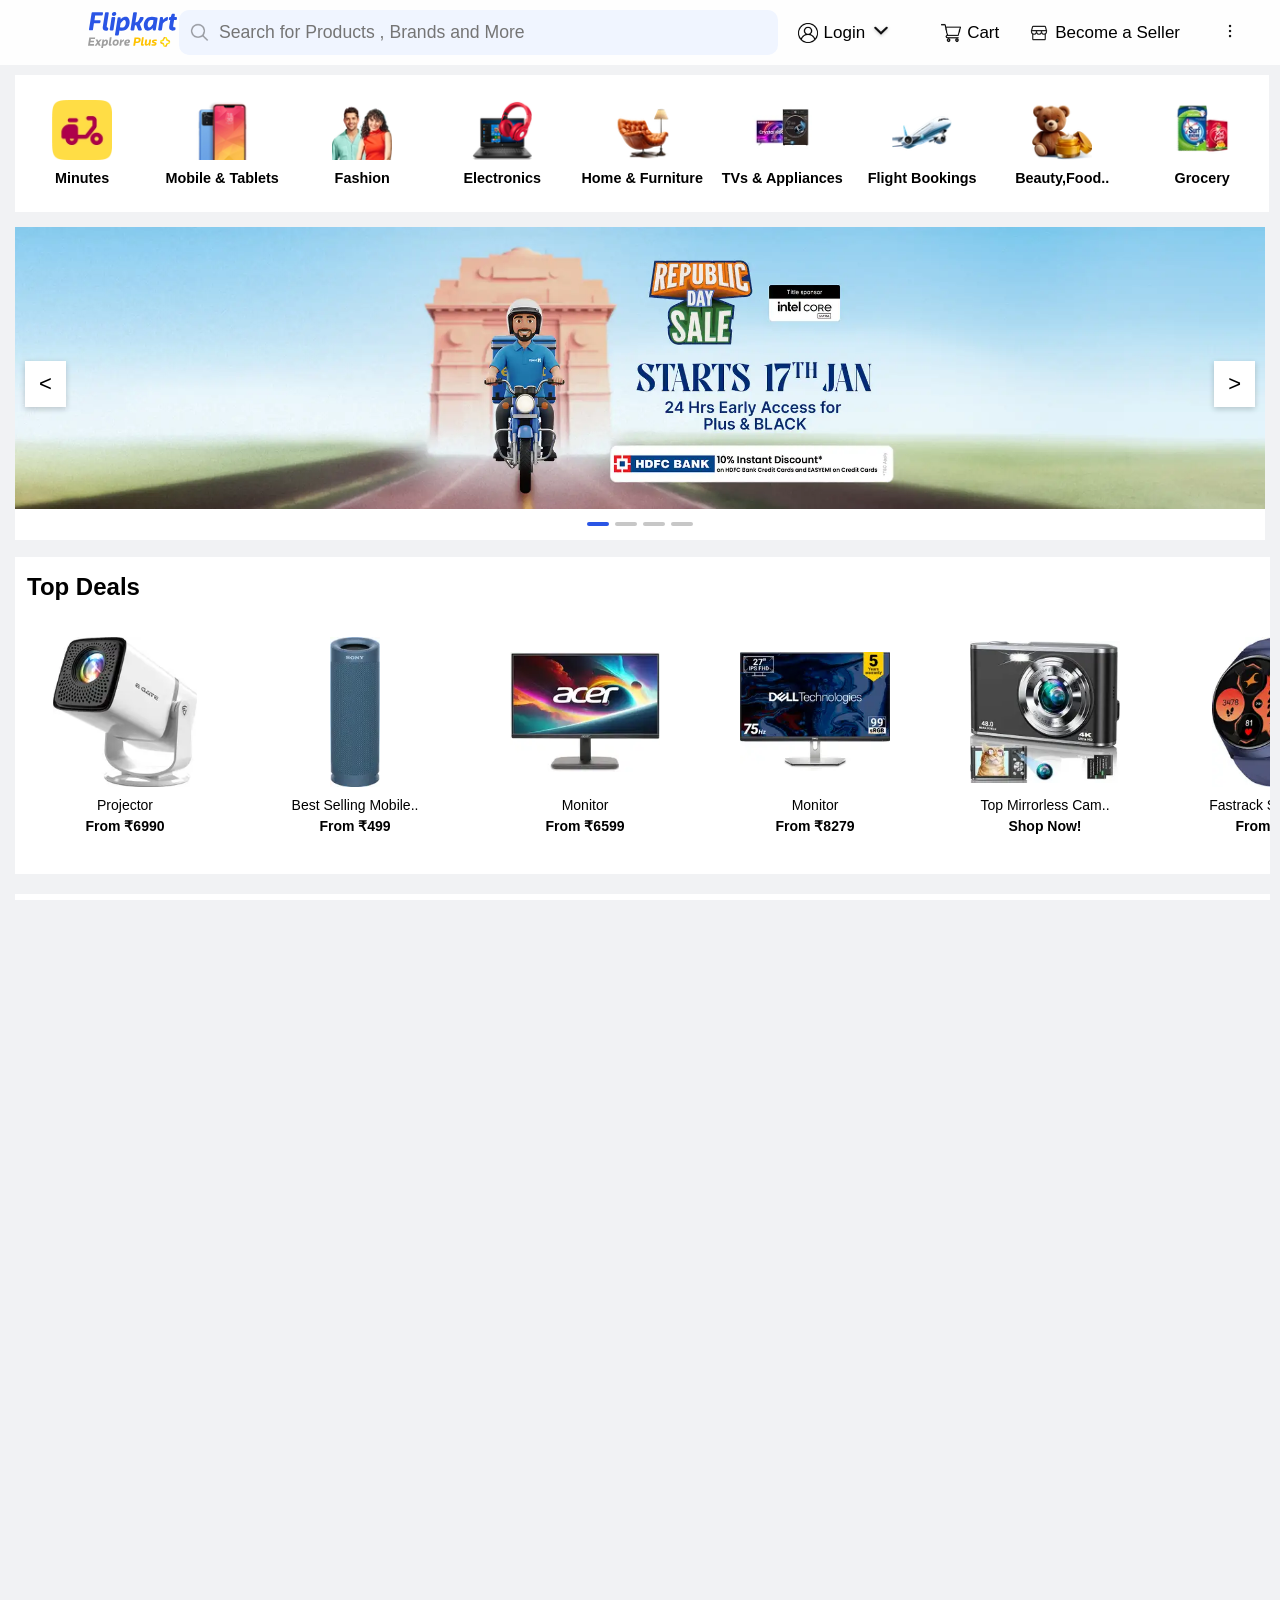
<file: index.html>
<!DOCTYPE html>
<html lang="en">

<head>
    <meta charset="UTF-8">
    <meta name="viewport" content="width=device-width, initial-scale=1.0">
    <title>FLIPKART</title>
    <link rel="stylesheet" href="style.css">
</head>

<body>
    <div class="header">
        <div class="logo">
            <img style=" height: 40px;" src="fliplogo.svg">
        </div>
        <div class="search-bar">
            <button class="Search-btn"><img src="search__1_-removebg-preview.png" height="21px"></button>
            <input type="text" placeholder="Search for Products , Brands and More">
        </div>
        <div class="nav-items">
            <div class="dropdown">
                <button class="dropbtn1">
                    <img src="human_icon-removebg-preview.png" alt="user" class="icon"> Login <img src="arrowa.svg"
                        class="icon"></button>
                <div class="dropdown-content">
                    <a href="#">
                        <img src="human_icon-removebg-preview.png" alt="" class="icon">My Profile</a>
                    <a href="#">
                        <img src="flipzone.svg" alt="" class="icon">Flipkart Plus Zone</a>
                    <a href="#">
                        <img src="orders-lo.svg" alt="" class="icon">Orders</a>
                    <a href="#">
                        <img src="whish lo.svg" alt="" class="icon">Wishlist</a>
                    <a href="#">
                        <img src="rewards-lo.svg" alt="" class="icon">Rewards</a>
                    <a href="#">
                        <img src="giftCard-lo.svg" alt="" class="icon">Gift Cards</a>
                </div>
            </div>
            <a href="#">
                <img src="shopping-cart-removebg-preview.png" alt="user" class="icon"><span>Cart</span></a>
            <a href="#">
                <img src="shopa.svg" alt="user" class="icon"> <span>Become a Seller</span></a>
            <div class="dropdown">
                <div class="dropdown right">
                    <button class="dropbtn">
                        <img src="three-dots-removebg-preview.png" alt="" class="icon">
                    </button>
                    <div class="dropdown-content">
                        <a href="#">
                            <img src="no dot.svg" alt="" class="icon">Notification Preferences</a>
                        <a href="#">
                            <img src="helh no.svg" alt="" class="icon">24×7 Coustomer Care</a>
                        <a href="#">
                            <img src="advertise-no.svg" alt="" class="icon">Advertise</a>
                        <a href="#">
                            <img src="downloadApp-do.svg" alt="" class="icon">Download App</a>
                    </div>
                </div>
            </div>
        </div>
    </div>
    <div class="navigation">
        <div class="box1">
            <a href="" class="navlink">
                <img src="scooter.webp" alt="">
                <span>Minutes</span>
            </a>
        </div>
        <div class="box1">
            <a href="" class="navlink">
                <img src="mobilenav.png" alt="">
                <span>Mobile & Tablets</span>
            </a>
        </div>
        <div class="box1">
            <a href="" class="navlink">
                <img src="boygirlnav.webp" alt="">
                <span>Fashion</span>
            </a>
        </div>
        <div class="box1">
            <a href="" class="navlink">
                <img src="4nav.png" alt="">
                <span>Electronics</span>
            </a>
        </div>
        <div class="box1">
            <a href="" class="navlink">
                <img src="5nav.webp" alt="">
                <span>Home & Furniture</span>
            </a>
        </div>
        <div class="box1">
            <a href="" class="navlink">
                <img src="6nav.webp" alt="">
                <span>TVs & Appliances</span>
            </a>
        </div>
        <div class="box1">
            <a href="" class="navlink">
                <img src="7nav.webp" alt="">
                <span>Flight Bookings</span>
            </a>
        </div>
        <div class="box1">
            <a href="" class="navlink">
                <img src="8nav.webp" alt="">
                <span>Beauty,Food..</span>
            </a>
        </div>
        <div class="box1">
            <a href="" class="navlink">
                <img src="9nav.webp" alt="">
                <span>Grocery</span>
            </a>
        </div>
    </div>
    <div class="main">
        <div class="content1">
            <img id="banner" src="img banner4.webp" alt="">
            <button class="banner-btn left" onclick="prevSlide()"><</button>
            <button class="banner-btn right" onclick="nextSlide()">></button>
            <div class="dots">
                <span class="dot active" onclick="goToSlide(0)"></span>
                <span class="dot" onclick="goToSlide(1)"></span>
                <span class="dot" onclick="goToSlide(2)"></span>
                <span class="dot" onclick="goToSlide(3)"></span>
            </div>
        </div>
        <div class="content2">
            <div class="head">
                <h2>Top Deals</h2>
            </div>
            <div class="boxes">
                <div class="box2">
                    <a class="products" data-id="1">
                        <img src="camcon2.webp" alt="">
                        <span>Projector</span>
                        <span class="price">From ₹6990</span>
                    </a>
                </div>
                <div class="box2">
                    <a class="products" data-id="2">
                        <img src="spicon2.webp" alt="">
                        <span>Best Selling Mobile..</span>
                        <span class="price">From ₹499</span>
                    </a>
                </div>
                <div class="box2">
                    <a class="products" data-id="3">
                        <img src="tvcon2.webp" alt="">
                        <span>Monitor</span>
                        <span class="price">From ₹6599</span>
                    </a>
                </div>
                <div class="box2">
                    <a class="products" data-id="4">
                        <img src="tv2con2.webp" alt="">
                        <span>Monitor</span>
                        <span class="price">From ₹8279</span>
                    </a>
                </div>
                <div class="box2">
                    <a class="products" data-id="5">
                        <img src="cam2con2'.webp" alt="">
                        <span>Top Mirrorless Cam..</span>
                        <span class="price">Shop Now!</span>
                    </a>
                </div>
                <div class="box2">
                    <a class="products" data-id="6">
                        <img src="wacon2.webp" alt="">
                        <span>Fastrack Smartwatch</span>
                        <span class="price">From ₹6990</span>
                    </a>
                </div>
                <div class="box2">
                    <a class="products" data-id="7">
                        <img src="earbirds.webp" alt="">
                        <span>Best Truewireless H..</span>
                        <span class="price">Grab Now</span>
                    </a>
                </div>
            </div>
        </div>
        <div class="content2">
            <div class="head">
                <h2>Top Products for you</h2>
            </div>
            <div class="boxes">
                <div class="box2">
                    <a class="products" data-id="125">
                        <img src="cycon3.webp" alt="">
                        <span>Geared Cycles</span>
                        <span class="price">Up To 70% Off</span>
                    </a>
                </div>
                <div class="box2">
                    <a class="products" data-id="8">
                        <img src="stacon3.webp" alt="">
                        <span>Top Selling Stati..</span>
                        <span class="price">From ₹49</span>
                    </a>
                </div>
                <div class="box2">
                    <a class="products" data-id="9">
                        <img src="cacon3.webp" alt="">
                        <span>Remote Control T.</span>
                        <span class="price">Up To 80% Off</span>
                    </a>
                </div>
                <div class="box2">
                    <a class="products" data-id="10">
                        <img src="drycon3.webp" alt="">
                        <span>Projector</span>
                        <span class="price">Up To 70% Off</span>
                    </a>
                </div>
                <div class="box2">
                    <a class="products" data-id="11">
                        <img src="tocon3.webp" alt="">
                        <span>Projector</span>
                        <span class="price">Up To 70% Off</span>
                    </a>
                </div>
                <div class="box2">
                    <a class="products" data-id="12">
                        <img src="focon3.webp" alt="">
                        <span>Projector</span>
                        <span class="price">Up To 70% Off</span>
                    </a>
                </div>
                <div class="box2">
                    <a class="products" data-id="13">
                        <img src="botocon3.webp" alt="">
                        <span>Projector</span>
                        <span class="price">Up To 70% Off</span>
                    </a>
                </div>
            </div>
        </div>
        <div class="content2">
            <div class="head">
                <h2>Mobiles</h2>
            </div>
            <div class="boxes">
                <div class="box2">
                    <a class="products" data-id="14">
                        <img src="mo3con4.webp" alt="">
                        <span>Google Pixel 10</span>
                        <span class="price">Just ₹79,999</span>
                    </a>
                </div>
                <div class="box2">
                    <a class="products" data-id="15">
                        <img src="mo2con4.webp" alt="">
                        <span>Samsung GalaxyS25</span>
                        <span class="price">Just ₹68,999</span>
                    </a>
                </div>
                <div class="box2">
                    <a class="products" data-id="16">
                        <img src="mocon4.webp" alt="">
                        <span>Nothing Phone(3a)</span>
                        <span class="price">Just ₹22,999</span>
                    </a>
                </div>
                <div class="box2">
                    <a class="products" data-id="126">
                        <img src="mo4co4.webp" alt="">
                        <span>Oppo k13x 5G</span>
                        <span class="price">Just ₹10,749</span>
                    </a>
                </div>
                <div class="box2">
                    <a class="products" data-id="122">
                        <img src="mo5co4.webp" alt="">
                        <span>Realme P3x </span>
                        <span class="price">Just ₹12,999</span>
                    </a>
                </div>
                <div class="box2">
                    <a class="products" data-id="123">
                        <img src="mo6co4.webp" alt="">
                        <span>Vivo T4 LIte 5G</span>
                        <span class="price">From ₹9,999</span>
                    </a>
                </div>
                <div class="box2">
                    <a class="products" data-id="121">
                        <img src="mo7co4.webp" alt="">
                        <span>Nothing P..(3a) Pro</span>
                        <span class="price">Just ₹31,999</span>
                    </a>
                </div>
            </div>
        </div>
        <div class="para">
            <div class="para1">
                <h2>Top Stories: Brand Direcory</h2>
                <p>
                <h3>MOST</h3>
                </p>
            </div>
            <div class="para2">
                <h1 style="padding: 10px;">Flipkart: India's Ultimate One-Stop Online Shopping Destination</h1>
                <p>to Flipkart, India's trusted and beloved e-commerce platform, revolutionising online
                shopping
                since 2007. With over 200 million users, 150 million+ products across 80+ categories, and a
                relentless
                focus on customer satisfaction, Flipkart isn't just an online store; it's your digital shopping
                companion. Be it the Flipkart app or the comprehensive Flipkart website, discover an unmatched
                universe
                of products, incredible Flipkart offers, blockbuster Flipkart sale events, and seamless service.
                From
                the latest gadgets to daily groceries, fashion must-haves to furniture solutions, Flipkart is your
                definitive destination for e-commerce in India, offering convenience, value, and reliability at
                every
                click. Experience the joy of buying online with India's homegrown leader!</p>

                <h2 style="margin-top: 10px;">What Can You Buy from Flipkart?</h2>
                <p style="margin-bottom: 10px;">Flipkart's strength lies in its incredible diversity. With offerings
                    for
                    every need, aspiration, and
                    budget, you can dive into the meticulously curated categories for your needs:</p>

                <p style="margin-bottom: 10px;"><strong>Mobile and Electronics:</strong> Flipkart has a wide range
                    of
                    mobiles with advanced features and
                    the latest technology. As a leading e-commerce platform, we offer all the latest models from top
                    brands.
                    Explore the newest flagships from Samsung, Apple, OnePlus, Xiaomi, Vivo, Oppo, and more. Find
                    budget-friendly, 5G powerhouses, gaming phones, and refurbished options. Additionally, Flipkart
                    Complete
                    Mobile Protection offers comprehensive coverage for post-purchase issues, including door-to-door
                    services. Complement your device with extensive accessories: durable, screen protectors, fast
                    chargers, power banks, wireless
                </p>
            </div>
        </div>
        <div class="footer">
            <div class="foot1">
                <div class="foot1-left">
                    <div class="foot1-column">
                        <div class="foname">ABOUT</div>
                        <a href="">Contact Us</a>
                        <a href="">About Us</a>
                        <a href="">Careers</a>
                        <a href="">Flipkart Stories</a>
                        <a href="">Press</a>
                        <a href="">Corporate Information</a>
                    </div>
                    <div class="foot1-column">
                        <div class="foname">GROUP COMPANIES</div>
                        <a href="">Myntra</a>
                        <a href="">Cleantrip</a>
                        <a href="">Shopsy</a>
                    </div>
                    <div class="foot1-column">
                        <div class="foname">HELP</div>
                        <a href="">Payments</a>
                        <a href="">Shippingf</a>
                        <a href="">Cancellation & Returns</a>
                        <a href="">FAQ</a>
                    </div>
                    <div class="foot1-column">
                        <div class="foname">CONSUMER POLICY</div>
                        <a href="">Cancellation & Returns</a>
                        <a href="">Terms Of Use</a>
                        <a href="">security</a>
                        <a href="">Privacy</a>
                        <a href="">Sitemap</a>
                        <a href="">ERP Compliance</a>
                    </div>
                </div>
                <div class="foot1-right">
                    <div class="foot1-column">
                        <div class="foname">Mail Us:</div>
                        <p>Flipkart Internet Private Limited,<br>
                            Buildings Alyssa, Begonia <br>
                            Clove Embassy Tech Village,<br>
                            Outer Ring Road, Devarabeesanahalli Village, <br>
                            Bengaluru, 560103, <br>
                            Karnataka, India
                        </p>
                    </div>
                    <div class="foot1-column">
                        <div class="foname">Registered Office Address:</div>
                        <p>Flipkart Internet Private Limited,<br>
                            Buildings Alyssa, Begonia <br>
                            Clove Embassy Tech Village,<br>
                            Outer Ring Road, Devarabeesanahalli Village, <br>
                            Bengaluru, 560103, <br>
                            Karnataka, India <br>
                            CIN : U51109KA2012PTC066107 <br>
                            Telephone : <a href="">044-45614700</a>
                        </p>
                    </div>
                </div>
            </div>
            <div class="foot2">
                <a href="">
                    <img src="bebo.svg" alt="Become a Seller" class="icon2">Become a Seller</a>
                <a href="">
                    <img src="abo.svg" alt="Advertise" class="icon2">Advertise</a>
                <a href="">
                    <img src="gibo.svg" alt="Gifts Cards" class="icon2">Gifts Cards</a>
                <a href="">
                    <img src="hebo.svg" alt="Help Center" class="icon2">Help Center</a>
                <span style="font-size: 13px; color: white; cursor: pointer;">© 2007-2025 Flipkart.com</span>
                <img src="paymentbo.svg" alt="paymentbo">
            </div>
        </div>
    </div>
    <script src="app.js"></script>
</body>

</html>
</file>
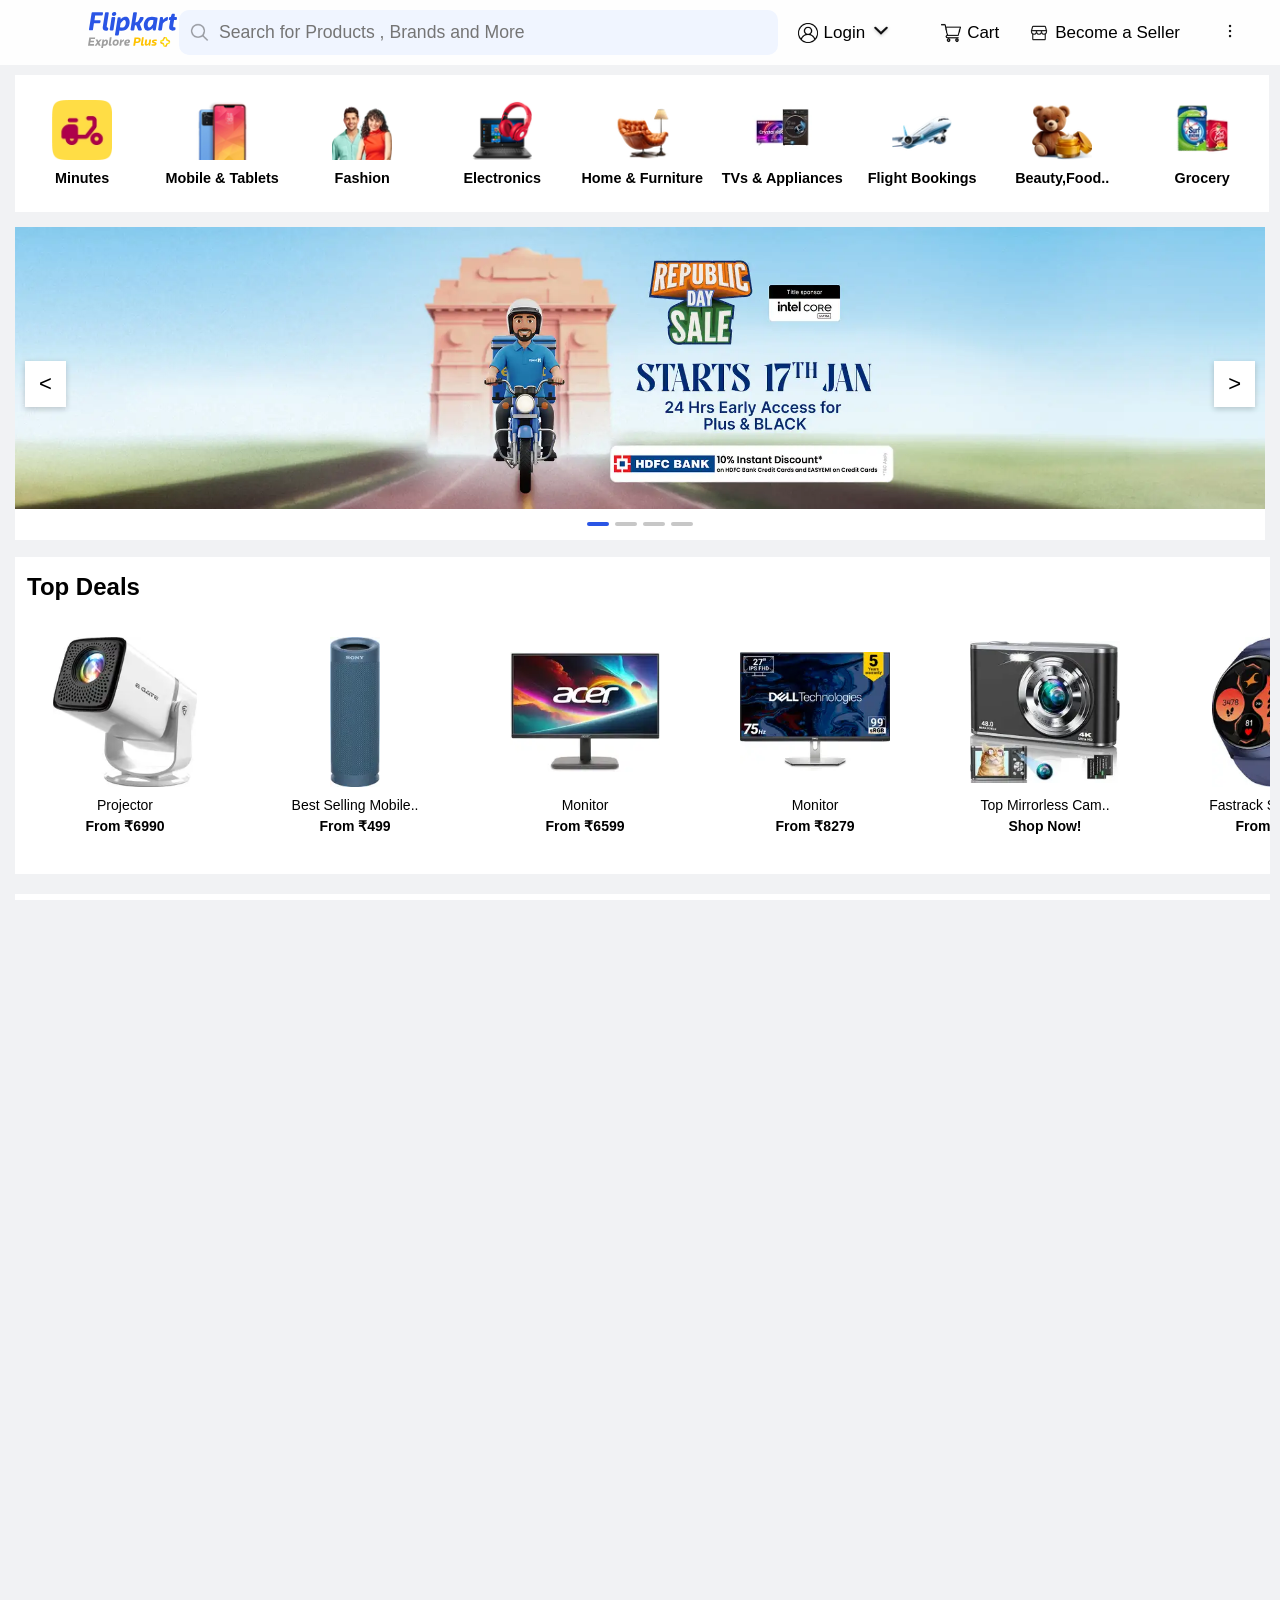
<file: html files/index.html>
<!DOCTYPE html>
<html lang="en">

<head>
    <meta charset="UTF-8">
    <meta name="viewport" content="width=device-width, initial-scale=1.0">
    <title>FLIPKART</title>
    <link rel="stylesheet" href="/css files/style.css">
</head>

<body>
    <div class="header">
        <div class="logo">
            <img style=" height: 40px;" src="/svg's & img's/fliplogo.svg">
        </div>
        <div class="search-bar">
            <button class="Search-btn"><img src="/svg's & img's/search__1_-removebg-preview.png" height="21px"></button>
            <input type="text" placeholder="Search for Products , Brands and More">
        </div>
        <div class="nav-items">
            <div class="dropdown">
                <button class="dropbtn1">
                    <img src="/svg's & img's/human_icon-removebg-preview.png" alt="user" class="icon"> Login <img src="/svg's & img's/arrowa.svg"
                        class="icon"></button>
                <div class="dropdown-content">
                    <a href="#">
                        <img src="/svg's & img's/human_icon-removebg-preview.png" alt="" class="icon">My Profile</a>
                    <a href="#">
                        <img src="/svg's & img's/flipzone.svg" alt="" class="icon">Flipkart Plus Zone</a>
                    <a href="#">
                        <img src="/svg's & img's/orders-lo.svg" alt="" class="icon">Orders</a>
                    <a href="#">
                        <img src="/svg's & img's/whish lo.svg" alt="" class="icon">Wishlist</a>
                    <a href="#">
                        <img src="/svg's & img's/rewards-lo.svg " alt="" class="icon">Rewards</a>
                    <a href="#">
                        <img src="/svg's & img's/giftCard-lo.svg" alt="" class="icon">Gift Cards</a>
                </div>
            </div>
            <a href="#">
                <img src="/svg's & img's/shopping-cart-removebg-preview.png" alt="user" class="icon"><span>Cart</span></a>
            <a href="#">
                <img src="/svg's & img's/shopa.svg" alt="user" class="icon"> <span>Become a Seller</span></a>
            <div class="dropdown">
                <div class="dropdown right">
                    <button class="dropbtn">
                        <img src="/svg's & img's/three-dots-removebg-preview.png" alt="" class="icon">
                    </button>
                    <div class="dropdown-content">
                        <a href="#">
                            <img src="/svg's & img's/no dot.svg" alt="" class="icon">Notification Preferences</a>
                        <a href="#">
                            <img src="/svg's & img's/helh no.svg" alt="" class="icon">24×7 Coustomer Care</a>
                        <a href="#">
                            <img src="/svg's & img's/advertise-no.svg" alt="" class="icon">Advertise</a>
                        <a href="#">
                            <img src="/svg's & img's/downloadApp-do.svg" alt="" class="icon">Download App</a>
                    </div>
                </div>
            </div>
        </div>
    </div>
    <div class="navigation">
        <div class="box1">
            <a href="" class="navlink">
                <img src="/svg's & img's/scooter.webp" alt="">
                <span>Minutes</span>
            </a>
        </div>
        <div class="box1">
            <a href="" class="navlink">
                <img src="/svg's & img's/mobilenav.png" alt="">
                <span>Mobile & Tablets</span>
            </a>
        </div>
        <div class="box1">
            <a href="" class="navlink">
                <img src="/svg's & img's/boygirlnav.webp" alt="">
                <span>Fashion</span>
            </a>
        </div>
        <div class="box1">
            <a href="" class="navlink">
                <img src="/svg's & img's/4nav.png" alt="">
                <span>Electronics</span>
            </a>
        </div>
        <div class="box1">
            <a href="" class="navlink">
                <img src="/svg's & img's/5nav.webp" alt="">
                <span>Home & Furniture</span>
            </a>
        </div>
        <div class="box1">
            <a href="" class="navlink">
                <img src="/svg's & img's/6nav.webp" alt="">
                <span>TVs & Appliances</span>
            </a>
        </div>
        <div class="box1">
            <a href="" class="navlink">
                <img src="/svg's & img's/7nav.webp" alt="">
                <span>Flight Bookings</span>
            </a>
        </div>
        <div class="box1">
            <a href="" class="navlink">
                <img src="/svg's & img's/8nav.webp" alt="">
                <span>Beauty,Food..</span>
            </a>
        </div>
        <div class="box1">
            <a href="" class="navlink">
                <img src="/svg's & img's/9nav.webp" alt="">
                <span>Grocery</span>
            </a>
        </div>
    </div>
    <div class="main">
        <div class="content1">
            <img id="banner" src="/svg's & img's/img banner4.webp" alt="">
            <button class="banner-btn left" onclick="prevSlide()"><</button>
            <button class="banner-btn right" onclick="nextSlide()">></button>
            <div class="dots">
                <span class="dot active" onclick="goToSlide(0)"></span>
                <span class="dot" onclick="goToSlide(1)"></span>
                <span class="dot" onclick="goToSlide(2)"></span>
                <span class="dot" onclick="goToSlide(3)"></span>
            </div>
        </div>
        <div class="content2">
            <div class="head">
                <h2>Top Deals</h2>
            </div>
            <div class="boxes">
                <div class="box2">
                    <a class="products" data-id="1">
                        <img src="/svg's & img's/camcon2.webp" alt="">
                        <span>Projector</span>
                        <span class="price">From ₹6990</span>
                    </a>
                </div>
                <div class="box2">
                    <a class="products" data-id="2">
                        <img src="/svg's & img's/spicon2.webp" alt="">
                        <span>Best Selling Mobile..</span>
                        <span class="price">From ₹499</span>
                    </a>
                </div>
                <div class="box2">
                    <a class="products" data-id="3">
                        <img src="/svg's & img's/tvcon2.webp" alt="">
                        <span>Monitor</span>
                        <span class="price">From ₹6599</span>
                    </a>
                </div>
                <div class="box2">
                    <a class="products" data-id="4">
                        <img src="/svg's & img's/tv2con2.webp" alt="">
                        <span>Monitor</span>
                        <span class="price">From ₹8279</span>
                    </a>
                </div>
                <div class="box2">
                    <a class="products" data-id="5">
                        <img src="/svg's & img's/cam2con2'.webp" alt="">
                        <span>Top Mirrorless Cam..</span>
                        <span class="price">Shop Now!</span>
                    </a>
                </div>
                <div class="box2">
                    <a class="products" data-id="6">
                        <img src="/svg's & img's/wacon2.webp" alt="">
                        <span>Fastrack Smartwatch</span>
                        <span class="price">From ₹6990</span>
                    </a>
                </div>
                <div class="box2">
                    <a class="products" data-id="7">
                        <img src="/svg's & img's/earbirds.webp" alt="">
                        <span>Best Truewireless H..</span>
                        <span class="price">Grab Now</span>
                    </a>
                </div>
            </div>
        </div>
        <div class="content2">
            <div class="head">
                <h2>Top Products for you</h2>
            </div>
            <div class="boxes">
                <div class="box2">
                    <a class="products" data-id="125">
                        <img src="/svg's & img's/cycon3.webp" alt="">
                        <span>Geared Cycles</span>
                        <span class="price">Up To 70% Off</span>
                    </a>
                </div>
                <div class="box2">
                    <a class="products" data-id="8">
                        <img src="/svg's & img's/stacon3.webp" alt="">
                        <span>Top Selling Stati..</span>
                        <span class="price">From ₹49</span>
                    </a>
                </div>
                <div class="box2">
                    <a class="products" data-id="9">
                        <img src="/svg's & img's/cacon3.webp" alt="">
                        <span>Remote Control T.</span>
                        <span class="price">Up To 80% Off</span>
                    </a>
                </div>
                <div class="box2">
                    <a class="products" data-id="10">
                        <img src="/svg's & img's/drycon3.webp" alt="">
                        <span>Projector</span>
                        <span class="price">Up To 70% Off</span>
                    </a>
                </div>
                <div class="box2">
                    <a class="products" data-id="11">
                        <img src="/svg's & img's/tocon3.webp" alt="">
                        <span>Projector</span>
                        <span class="price">Up To 70% Off</span>
                    </a>
                </div>
                <div class="box2">
                    <a class="products" data-id="12">
                        <img src="/svg's & img's/focon3.webp" alt="">
                        <span>Projector</span>
                        <span class="price">Up To 70% Off</span>
                    </a>
                </div>
                <div class="box2">
                    <a class="products" data-id="13">
                        <img src="/svg's & img's/botocon3.webp" alt="">
                        <span>Projector</span>
                        <span class="price">Up To 70% Off</span>
                    </a>
                </div>
            </div>
        </div>
        <div class="content2">
            <div class="head">
                <h2>Mobiles</h2>
            </div>
            <div class="boxes">
                <div class="box2">
                    <a class="products" data-id="14">
                        <img src="/svg's & img's/mo3con4.webp" alt="">
                        <span>Google Pixel 10</span>
                        <span class="price">Just ₹79,999</span>
                    </a>
                </div>
                <div class="box2">
                    <a class="products" data-id="15">
                        <img src="/svg's & img's/mo2con4.webp" alt="">
                        <span>Samsung GalaxyS25</span>
                        <span class="price">Just ₹68,999</span>
                    </a>
                </div>
                <div class="box2">
                    <a class="products" data-id="16">
                        <img src="/svg's & img's/mocon4.webp" alt="">
                        <span>Nothing Phone(3a)</span>
                        <span class="price">Just ₹22,999</span>
                    </a>
                </div>
                <div class="box2">
                    <a class="products" data-id="126">
                        <img src="/svg's & img's/mo4co4.webp" alt="">
                        <span>Oppo k13x 5G</span>
                        <span class="price">Just ₹10,749</span>
                    </a>
                </div>
                <div class="box2">
                    <a class="products" data-id="122">
                        <img src="/svg's & img's/mo5co4.webp" alt="">
                        <span>Realme P3x </span>
                        <span class="price">Just ₹12,999</span>
                    </a>
                </div>
                <div class="box2">
                    <a class="products" data-id="123">
                        <img src="/svg's & img's/mo6co4.webp" alt="">
                        <span>Vivo T4 LIte 5G</span>
                        <span class="price">From ₹9,999</span>
                    </a>
                </div>
                <div class="box2">
                    <a class="products" data-id="121">
                        <img src="/svg's & img's/mo7co4.webp" alt="">
                        <span>Nothing P..(3a) Pro</span>
                        <span class="price">Just ₹31,999</span>
                    </a>
                </div>
            </div>
        </div>
        <div class="para">
            <div class="para1">
                <h2>Top Stories: Brand Direcory</h2>
                <p>
                <h3>MOST</h3>
                </p>
            </div>
            <div class="para2">
                <h1 style="padding: 10px;">Flipkart: India's Ultimate One-Stop Online Shopping Destination</h1>
                <p>to Flipkart, India's trusted and beloved e-commerce platform, revolutionising online
                shopping
                since 2007. With over 200 million users, 150 million+ products across 80+ categories, and a
                relentless
                focus on customer satisfaction, Flipkart isn't just an online store; it's your digital shopping
                companion. Be it the Flipkart app or the comprehensive Flipkart website, discover an unmatched
                universe
                of products, incredible Flipkart offers, blockbuster Flipkart sale events, and seamless service.
                From
                the latest gadgets to daily groceries, fashion must-haves to furniture solutions, Flipkart is your
                definitive destination for e-commerce in India, offering convenience, value, and reliability at
                every
                click. Experience the joy of buying online with India's homegrown leader!</p>

                <h2 style="margin-top: 10px;">What Can You Buy from Flipkart?</h2>
                <p style="margin-bottom: 10px;">Flipkart's strength lies in its incredible diversity. With offerings
                    for
                    every need, aspiration, and
                    budget, you can dive into the meticulously curated categories for your needs:</p>

                <p style="margin-bottom: 10px;"><strong>Mobile and Electronics:</strong> Flipkart has a wide range
                    of
                    mobiles with advanced features and
                    the latest technology. As a leading e-commerce platform, we offer all the latest models from top
                    brands.
                    Explore the newest flagships from Samsung, Apple, OnePlus, Xiaomi, Vivo, Oppo, and more. Find
                    budget-friendly, 5G powerhouses, gaming phones, and refurbished options. Additionally, Flipkart
                    Complete
                    Mobile Protection offers comprehensive coverage for post-purchase issues, including door-to-door
                    services. Complement your device with extensive accessories: durable, screen protectors, fast
                    chargers, power banks, wireless
                </p>
            </div>
        </div>
        <div class="footer">
            <div class="foot1">
                <div class="foot1-left">
                    <div class="foot1-column">
                        <div class="foname">ABOUT</div>
                        <a href="">Contact Us</a>
                        <a href="">About Us</a>
                        <a href="">Careers</a>
                        <a href="">Flipkart Stories</a>
                        <a href="">Press</a>
                        <a href="">Corporate Information</a>
                    </div>
                    <div class="foot1-column">
                        <div class="foname">GROUP COMPANIES</div>
                        <a href="">Myntra</a>
                        <a href="">Cleantrip</a>
                        <a href="">Shopsy</a>
                    </div>
                    <div class="foot1-column">
                        <div class="foname">HELP</div>
                        <a href="">Payments</a>
                        <a href="">Shippingf</a>
                        <a href="">Cancellation & Returns</a>
                        <a href="">FAQ</a>
                    </div>
                    <div class="foot1-column">
                        <div class="foname">CONSUMER POLICY</div>
                        <a href="">Cancellation & Returns</a>
                        <a href="">Terms Of Use</a>
                        <a href="">security</a>
                        <a href="">Privacy</a>
                        <a href="">Sitemap</a>
                        <a href="">ERP Compliance</a>
                    </div>
                </div>
                <div class="foot1-right">
                    <div class="foot1-column">
                        <div class="foname">Mail Us:</div>
                        <p>Flipkart Internet Private Limited,<br>
                            Buildings Alyssa, Begonia <br>
                            Clove Embassy Tech Village,<br>
                            Outer Ring Road, Devarabeesanahalli Village, <br>
                            Bengaluru, 560103, <br>
                            Karnataka, India
                        </p>
                    </div>
                    <div class="foot1-column">
                        <div class="foname">Registered Office Address:</div>
                        <p>Flipkart Internet Private Limited,<br>
                            Buildings Alyssa, Begonia <br>
                            Clove Embassy Tech Village,<br>
                            Outer Ring Road, Devarabeesanahalli Village, <br>
                            Bengaluru, 560103, <br>
                            Karnataka, India <br>
                            CIN : U51109KA2012PTC066107 <br>
                            Telephone : <a href="">044-45614700</a>
                        </p>
                    </div>
                </div>
            </div>
            <div class="foot2">
                <a href="">
                    <img src="/svg's & img's/bebo.svg" alt="Become a Seller" class="icon2">Become a Seller</a>
                <a href="">
                    <img src="/svg's & img's/abo.svg" alt="Advertise" class="icon2">Advertise</a>
                <a href="">
                    <img src="/svg's & img's/gibo.svg" alt="Gifts Cards" class="icon2">Gifts Cards</a>
                <a href="">
                    <img src="/svg's & img's/hebo.svg" alt="Help Center" class="icon2">Help Center</a>
                <span style="font-size: 13px; color: white; cursor: pointer;">© 2007-2025 Flipkart.com</span>
                <img src="/svg's & img's/paymentbo.svg" alt="paymentbo">
            </div>
        </div>
    </div>
    <script src="/js file/app.js"></script>
</body>

</html>
</file>
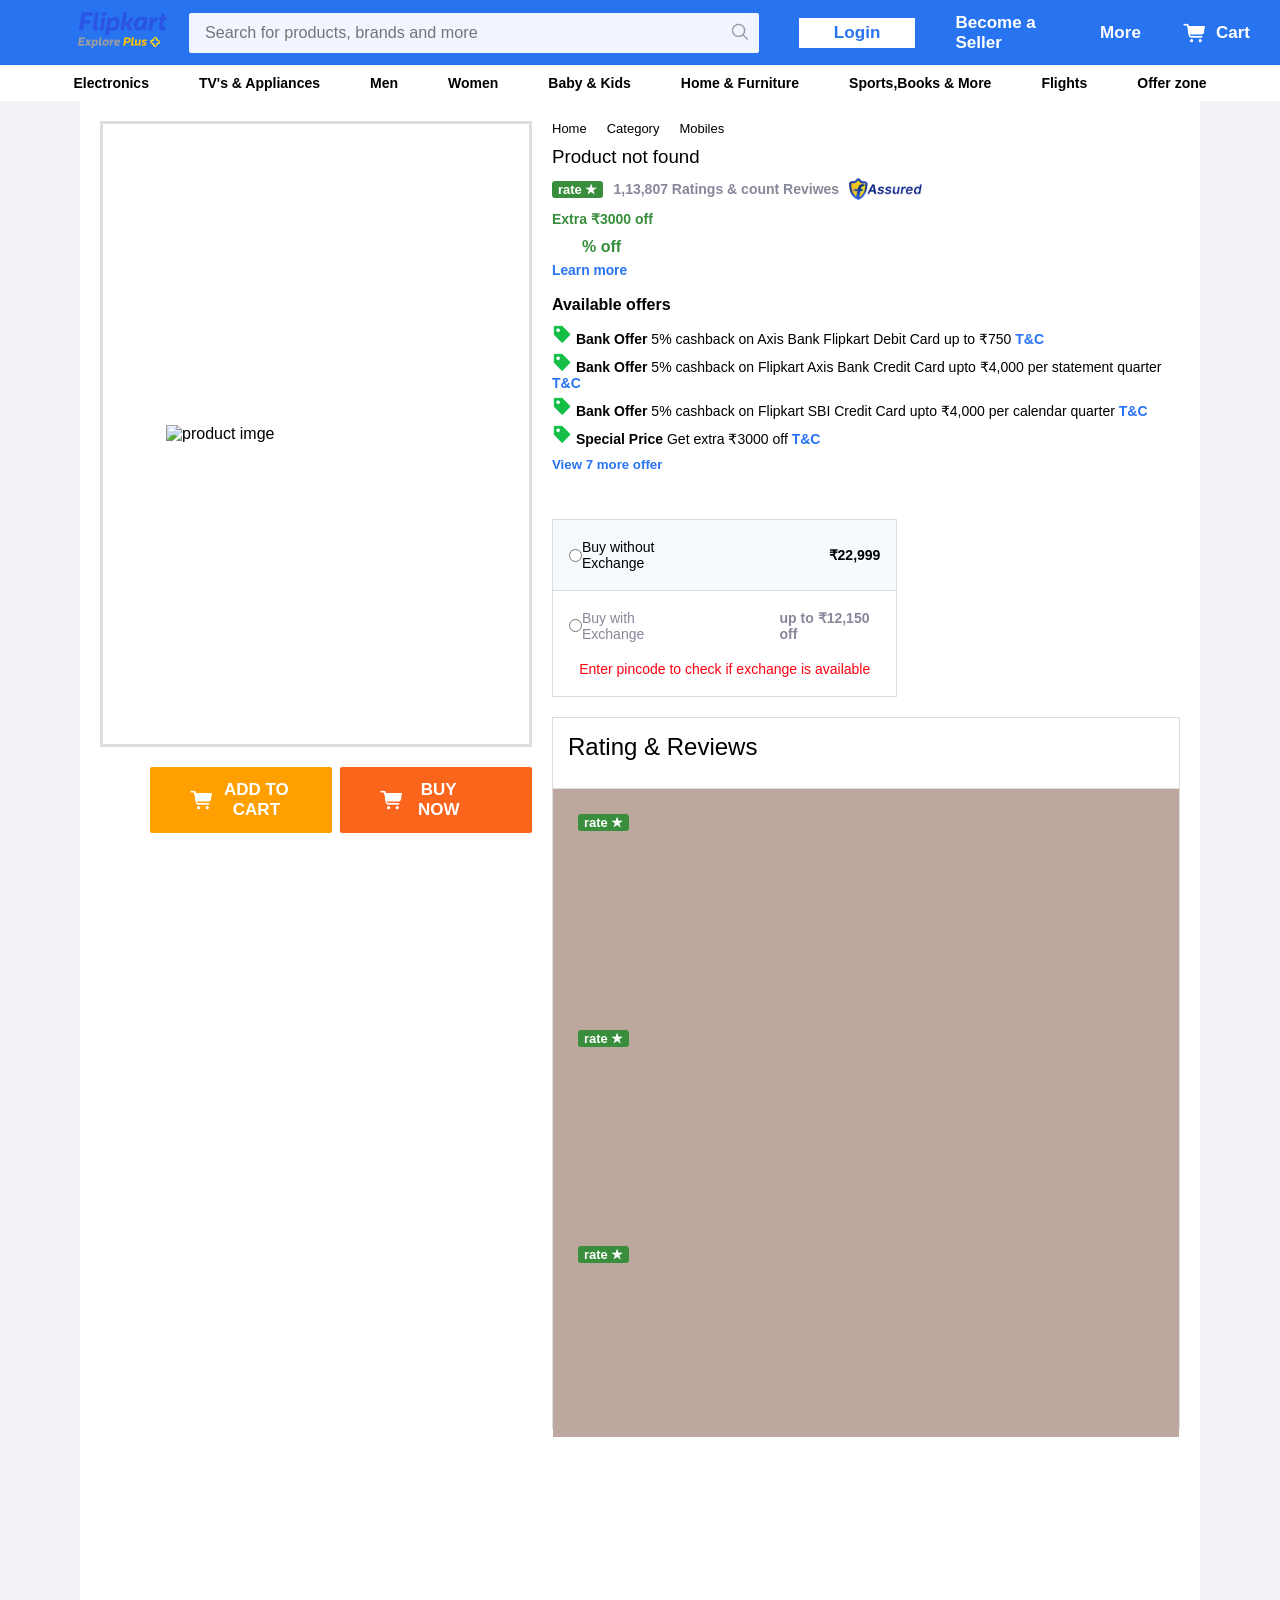
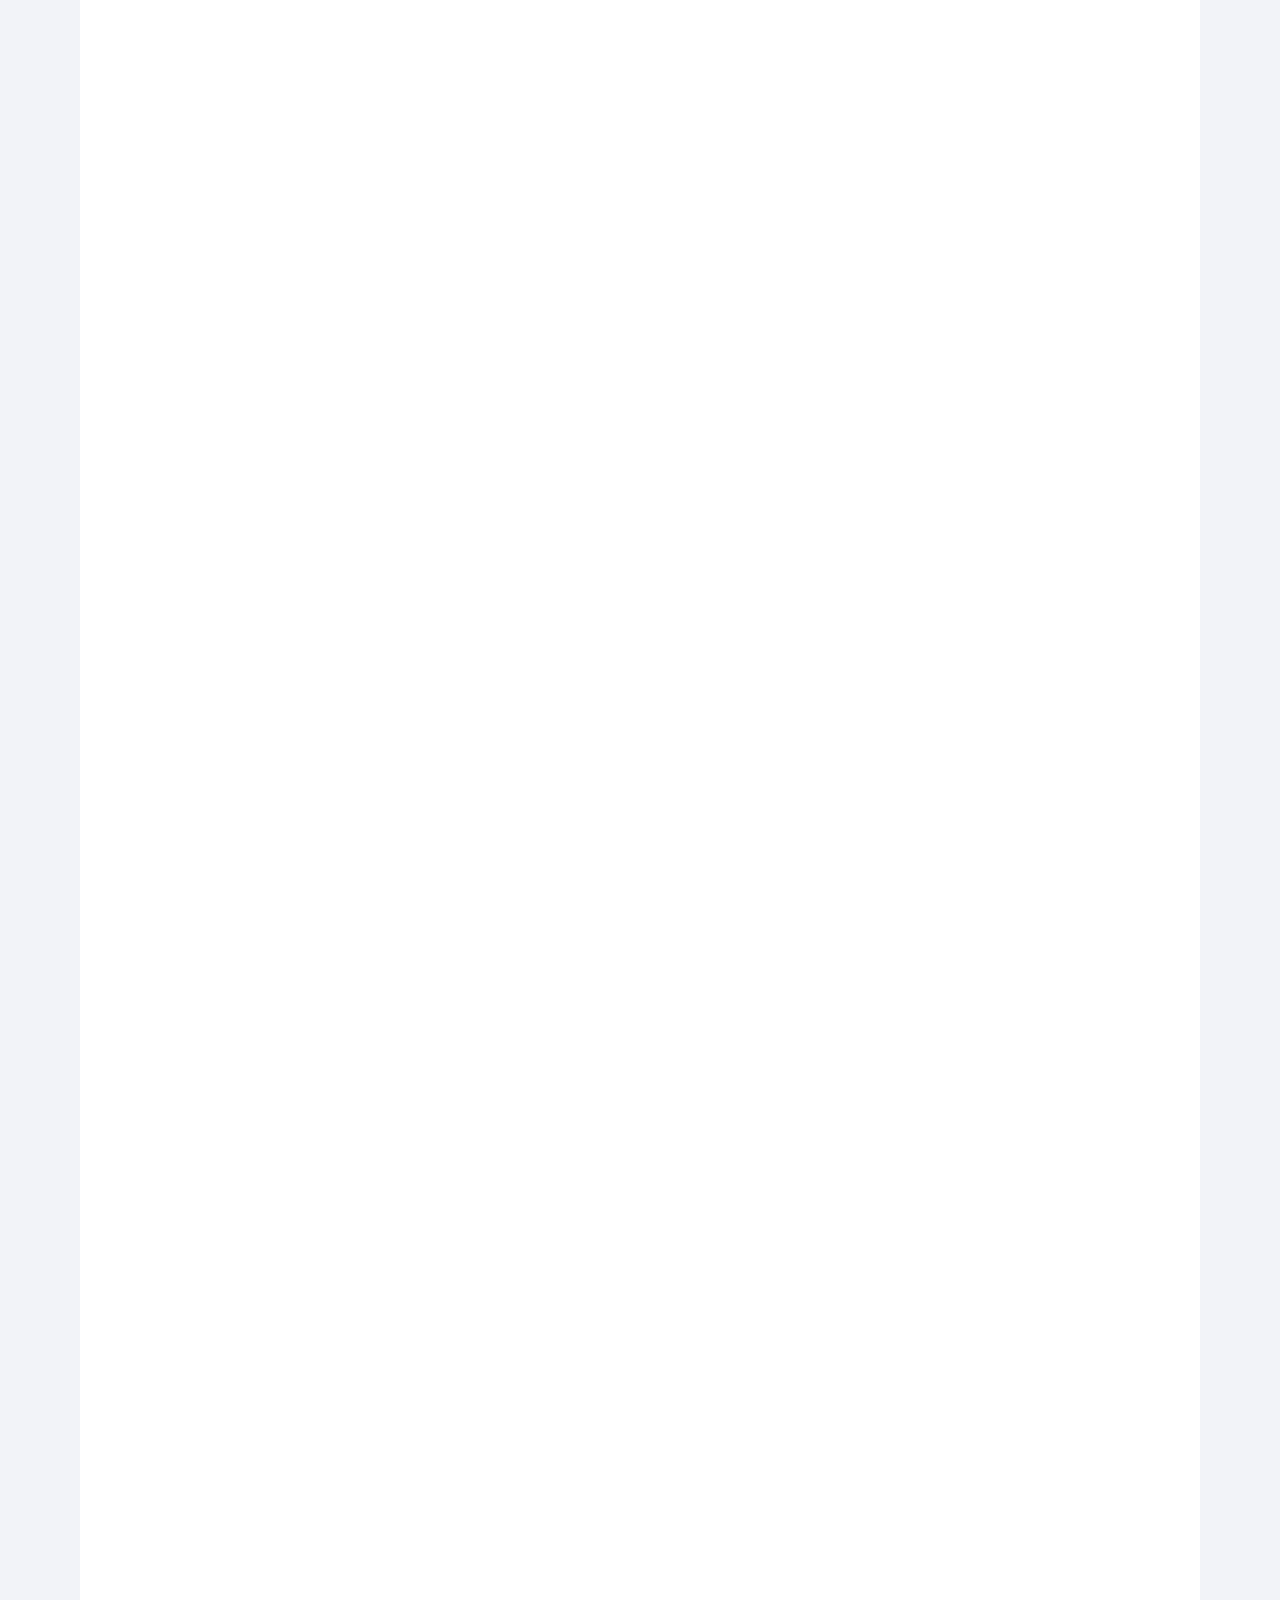
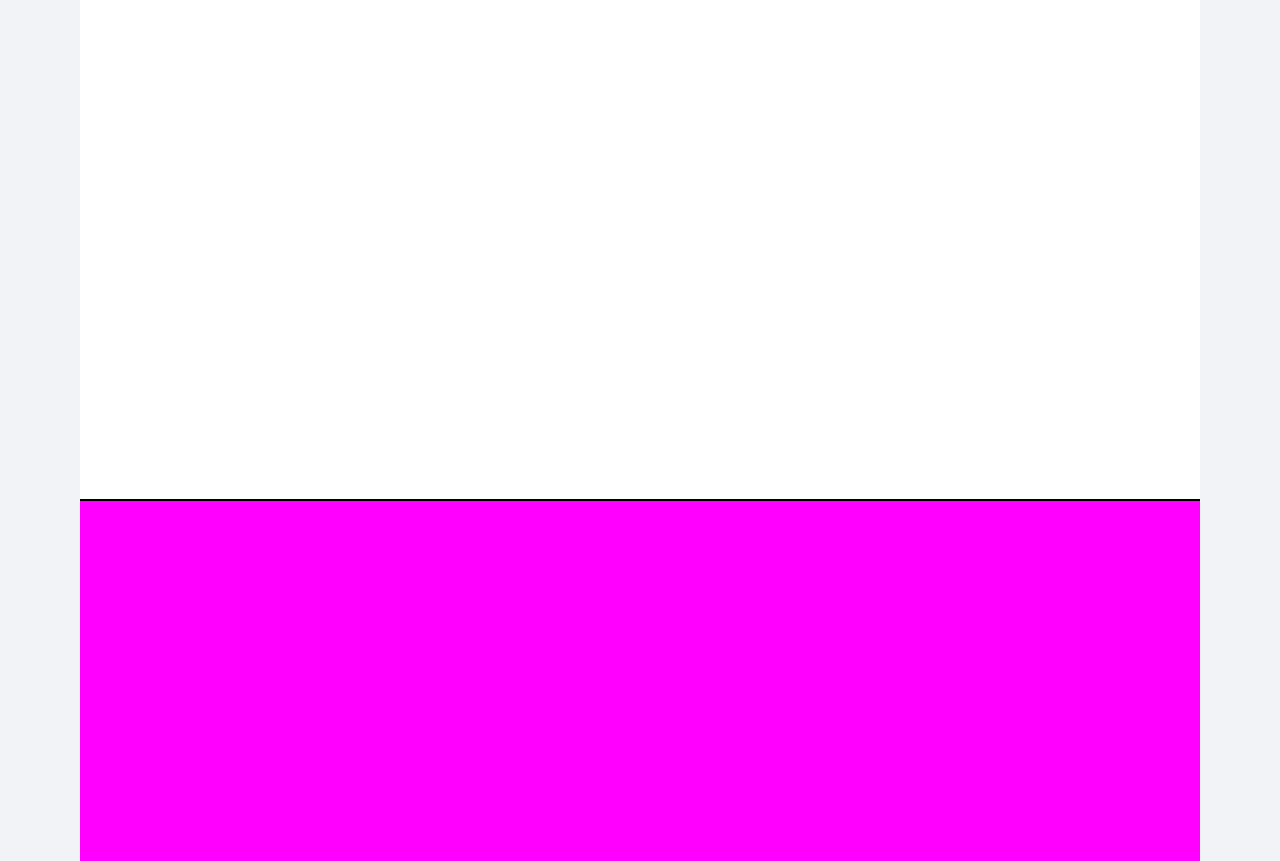
<file: product.html>
<!DOCTYPE html>
<html lang="en">

<head>
    <meta charset="UTF-8">
    <meta name="viewport" content="width=device-width, initial-scale=1.0">
    <title>product</title>
    <link rel="stylesheet" href="product.css">
</head>

<body>
    <div class="header">
        <div class="logo">
            <img src="fliplogo.svg">
        </div>
        <div class="search-bar">
            <input type="text" placeholder="Search for products, brands and more">
            <button class="Search-btn"><img src="search__1_-removebg-preview.png" height="20px"></button>
        </div>
        <div class="nav-items">
            <div class="dropdown">
                <button class="dropbtn1">Login</button>
                <div class="dropdown-content">
                    <a href="#" class="dropcon">
                        <img src="human_icon-removebg-preview.png" alt="" class="icon">My Profile</a>
                    <a href="#" class="dropcon">
                        <img src="flipzone.svg" alt="" class="icon">Flipkart Plus Zone</a>
                    <a href="#" class="dropcon">
                        <img src="orders-lo.svg" alt="" class="icon">Orders</a>
                    <a href="#" class="dropcon">
                        <img src="whish lo.svg" alt="" class="icon">Wishlist</a>
                    <a href="#" class="dropcon">
                        <img src="rewards-lo.svg" alt="" class="icon">Rewards</a>
                    <a href="#" class="dropcon">
                        <img src="giftCard-lo.svg" alt="" class="icon">Gift Cards</a>
                </div>
            </div>
            <span> Become a Seller</span>
            <div class="dropdown">
                <button class="dropbtn">
                    <a>More</a>
                </button>
                <div class="dropdown-content">
                    <a href="#" class="dropcon">
                        <img src="no dot.svg" alt="" class="icon">Notification Preferences</a>
                    <a href="#" class="dropcon">
                        <img src="helh no.svg" alt="" class="icon">24×7 Coustomer Care</a>
                    <a href="#" class="dropcon">
                        <img src="advertise-no.svg" alt="" class="icon">Advertise</a>
                    <a href="#" class="dropcon">
                        <img src="downloadApp-do.svg" alt="" class="icon">Download App</a>
                </div>
            </div>
            <span>
                <img src="icons8-shopping-cart-48.png" alt="user" class="icon2"> Cart</span>
        </div>
    </div>
    <div class="secondnav">
        <span>Electronics</span>
        <span>TV's & Appliances</span>
        <span>Men</span>
        <span>Women</span>
        <span>Baby & Kids</span>
        <span>Home & Furniture</span>
        <span>Sports,Books & More</span>
        <span>Flights</span>
        <span>Offer zone</span>
    </div>
    <div class="main">
        <div class="slide1">
            <div class="s-right">
                <div class="photo-box">
                    <div class="poimg">
                        <img id="img" width="300" alt="product imge">
                    </div>
                    <div class="btt">
                        <button class="btn1" style="background-color: #FF9F00;"><img src="icons8-shopping-cart-48.png"
                                class="icon2">ADD TO CART</button>
                        <button class="btn1"
                            style="margin-left: 2%; gap: 10px; padding-right: 70px; background-color: #FB641B;"><img
                                src="icons8-shopping-cart-48.png" class="icon2">BUY NOW</button>
                    </div>
                </div>
                <div class="right-space">
                </div>
            </div>
            <div class="s-left">
                <div class="s-left-h" style="display: flex; margin-bottom: 10px;">
                    <ul style="display: flex; list-style: none; gap: 20px;">
                        <li style="font-size: 13px;">Home</li>
                        <li style="font-size: 13px;" id="category">Category</li>
                        <li style="font-size: 13px;" id="type">Mobiles</li>
                    </ul>
                </div>
                <h3 style="font-weight: 400; margin-bottom:10px ;" id="title">Hello</h3>
                <div class="rating" style="margin-bottom: 10px; display: flex; align-items: center;">
                    <button class="btn2">
                        <span id="rate">rate</span>
                        ★
                    </button>
                    <span style="padding-left: 10px; font-weight: 550; font-size: 14px; color: #87879A;">
                        1,13,807 Ratings & <span id="count">count</span>
                        <span>Reviwes</span></span>
                    <img style="height: 22px; margin-left: 10px;" src="faaa.png" alt="assuard">
                </div>
                <div class="extra" style="margin-bottom: 10px;">
                    <span
                        style="color: #388e3c; font-weight: 600; font-size: 14px; margin: 12px 0 -12px; text-align: left; ">
                        Extra ₹3000 off</span>
                </div>
                <div class="price-per">
                    <p id="price" style="font-size: 28px; font-weight: 600;"></p>
                    <span style="padding-left: 30px; font-weight: 600; color: #388e3c;" id="discountPercentage"></span>
                    <span style="color: #388e3c; font-weight: 550;">% off</span>
                </div>
                <div class="date" style="margin-bottom: 10px;">
                    <div style="padding-bottom: 7px;"><span class="date-span" id="warranty"></span> <span
                            style="font-weight: 550; font-size: 13.8px; color:#2874F2; cursor: pointer;">Learn
                            more</span></div>
                    <span class="date-span" id="shipping"></span>
                </div>
                <div class="available" style="height: 6%;">
                    <h4 style="margin-bottom: 10px;">Available offers</h4>
                    <ul style="list-style: none; ">
                        <li><img class="avaimg" src="available.webp"> <span class="sB">Bank Offer</span> 5% cashback on
                            Axis Bank Flipkart Debit Card up to ₹750 <span class="TC">T&C</span></li>
                        <li><img class="avaimg" src="available.webp"> <span class="sB">Bank Offer </span> 5% cashback on
                            Flipkart Axis Bank Credit Card upto ₹4,000 per statement quarter <span class="TC">T&C</span>
                        </li>
                        <li><img class="avaimg" src="available.webp"> <span class="sB">Bank Offer </span> 5% cashback on
                            Flipkart SBI Credit Card upto ₹4,000 per calendar quarter <span class="TC">T&C</span></li>
                        <li><img class="avaimg" src="available.webp"> <span class="sB">Special Price </span> Get extra
                            ₹3000 off <span class="TC">T&C</span></li>
                    </ul>

                    <h5 style="margin-top: 10px; color: #2874F2; cursor: pointer;">View 7 more offer</h5>
                </div>
                <div class="buybox">
                    <div class="upper">
                        <input type="radio">
                        <span style="font-size: 14px; margin-right: 50px;">Buy without Exchange</span>
                        <span style="margin-left: 80px; font-weight: 600; font-size: 14px;">₹22,999</span>
                    </div>
                    <div class="dipper">
                        <input type="radio">
                        <span style="font-size: 14px; margin-right: 10px; color: #87879A;">Buy with Exchange</span>
                        <span style="margin-left: 80px; font-weight: 600; font-size: 14px;  color: #87879A;">up to
                            ₹12,150 off</span>
                    </div>
                    <div class="down">
                        <span style="font-size: 14px; color:#FF0010;">Enter pincode to check if exchange is
                            available</span>
                    </div>
                </div>
                <div class="reviews">
                    <div class="headdis">
                        <h2 style="font-weight: 500;">Rating & Reviews</h2>
                    </div>
                    <div class="review1">
                        <div style="display: flex; align-items: center;">
                            <button class="btn2">
                                <span id="ratt">rate</span>
                                ★
                            </button>
                            <h5 style="padding-left: 10px;" id="comm"></h5>
                        </div>
                    </div>
                    <div class="review1">
                        <div style="display: flex; align-items: center;">
                            <button class="btn2">
                                <span id="ratt2">rate</span>
                                ★
                            </button>
                            <h5 style="padding-left: 10px;" id="comm2"></h5>
                        </div>
                    </div>
                    <div class="review1">
                        <div style="display: flex; align-items: center;">
                            <button class="btn2">
                                <span id="ratt3">rate</span>
                                ★
                            </button>
                            <h5 style="padding-left: 10px;" id="comm3"></h5>
                        </div>
                    </div>
                </div>
            </div>
        </div>
        <div class="horizontal">
        </div>
    </div>
    <script src="app.js"></script>
</body>

</html>
</file>
<file: style.css>
*{
    margin: 0%;
    padding: 0%;
    box-sizing: border-box;
}
html,body{
    height: 100%;
    font-family: Arial, Helvetica, sans-serif;
    background-color: #F1F2F4;
    background-attachment: fixed;
    overflow-x: hidden;
    scroll-behavior: smooth;
}
.header{
    height: auto;
    flex-wrap: wrap;
    min-height: 60px;
    width: 100%;
    background-color:#FEFEFE;
    position: sticky;
    top: 0;
    left: 0;
    z-index: 1000;
    display: flex;
   align-items: center;
   font-size: large;
    justify-content: space-between;
   padding:10px 20px ;
}
.search-bar{
    display: flex;
    flex: 1;
    max-width: 750px;
    min-width: 200 px;
    align-items: center;
    background:#F0F5FF;
    border-radius: 10px;
    padding: 0 8px;
    height: 45px;
}
.search-bar input{
    flex: 1;
    background:#F0F5FF;
    border: none;
    outline: none;
    padding: 8px;
    font-size: 98%;
}
.Search-btn{
    border: none;
    padding: 8px 2px ;
    border-radius: 4px;
    cursor: pointer;
    background-color: #F0F5FF ;
} 
.icon{
    object-fit: contain;
    gap: 6px;;
    height: 20px;
    width: 20px;
}
.nav-items{
    height: 100%;
   gap: 30px;
    display: flex;
    justify-content: center;
    align-items: center;
} 
.nav-items a{
    text-decoration: none;
    color: black;
    display: flex;
    align-items: center;
    gap: 6px;
    font-size: 17px;
} 
.dropdown{
 position: relative;
 display: inline-block;
}  
.dropbtn1{
    display: flex;
    align-items: center;
    background:none;
    color: black;
    padding: 10px 20px;
    cursor: pointer;
    gap: 6px;
    font-size: 17px;
    border: none; 
    border-radius: 5px; 
}
.dropbtn1:hover{
    background-color: #2A55E5;
    
}
.dropbtn{
    color: black;
    padding: 10px 10px;
    font-size: 16px;
    border: none;  
    cursor: pointer;
    background: none;
    border-radius: 5px;
    margin-right: 10px;
}
.dropbtn:hover{
 background-color: #d6cfcf;
}
.dropdown-content a{
    background-color: #FAFAFA;
    font-size: 15px;
    padding: 10px;
}
.dropdown-content{
 display: none;
 position: absolute;
 background-color: white;
 font-size: 16px;
 min-width: 240px;
 box-shadow: 0px 4px 10px rgba(0, 0, 0, 0.2);
 z-index: 1;
 border-radius: 5px;
}
.dropdown-content a:hover{
    background-color: #f1f1f1;
}
.dropdown:hover .dropdown-content{
    display: block;
}
.dropdown.right .dropdown-content{
    right: 0%;
    left: auto;
}
.navigation{
    width: 98%;
    background-color: #FFFFFF;
    margin: 10px 11px 15px 15px;
    display: flex;
    align-items: center;
    gap:10px;
    justify-content: center;
    padding: 25px 0;
}
.navlink{
    display: flex;
    align-items: center;
    justify-content: center;
    flex-direction: column;
    text-decoration: none;
    text-align: center;
    color: black;
}
.navlink img{
    object-fit: contain;
    width: 70px;
    height: 60px;
    margin-bottom: 10px;
    transition: transform 0.3s ease;
}
.navlink:hover img{ 
    transform: scale(1.20);
}
.box1{
    height: auto;
    width: auto;
    display: flex;
    flex-direction: column;
    background-color: #FFFFFF;
    align-items: center;
    justify-content: center;
    cursor: pointer;
}
.box1 span{
    font-size: 90%;
    font-weight: 600;
    line-height: 1.2;
    text-align: center;
    white-space: nowrap;
}
.main{
    height: auto;
    width: 100%;
    background-color:  #F1F2F4;
}
.content1{
    height: 13%;
    width: calc(100% - 30px);
    aspect-ratio: 16 / 4;
    background-color:#FFFFFF;
    margin: 10px 10px 17px 15px;
    overflow: hidden; 
    position: relative;
}
.content1 img{
    height: 90%;
   width: 100%;
   object-fit: cover; 
    display: block; 
    transition: opacity 0.5s ease;
} 
.banner-btn{
    position: absolute;
    top: 50%;
    transform: translateY(-50%);
    background: white;
    border: none;
    font-size: 22px;
    padding: 10px 14px;
    cursor: pointer;
    box-shadow: 0 2px 6px rgba(0, 0, 0, 0.2);
    z-index: 10;
}
.banner-btn.left{
    left: 10px;
}
.banner-btn.right{
    right: 10px;
}
.dots{
    height: 10%;
    display: flex;
    justify-content: center;
    align-items: center;
    gap: 6px;
}
.dot{
    width: 22px;
    height: 4px;
    background-color: #c7c7c7;
    border-radius: 2px;
    cursor: pointer;
    transition: background-color 0.3s ease;
}
.dot.active{
     background-color: #2A55E5;
}
.content2{
    background-color: #FFFFFF;
    margin: 10px 10px 20px 15px;
}
.head{
    padding: 16px 12px;
    background-color:#FFFFFF;
}
.boxes{
    display: flex;
    align-items: center;
    gap: 50px;
    overflow-x: auto;
    overflow-y: hidden; 
    white-space: nowrap;
    padding: 0px 20px 20px 20px;
    scrollbar-width: none;
    -ms-overflow-style: none ;
}
.boxes::-webkit-scrollbar{
display: none;
}
.products{
    display: flex;
    flex-direction: column;
    align-items: center;
    text-decoration: none;
    text-align: center;
    justify-content: flex-start;
    color: black;
}
.box2{
    flex: 0 0 auto;
    width: 180px;
    display: flex;
    align-items: stretch;
    justify-content: center;
    cursor: pointer;
    padding: 20px;
}
.products img{
    width: 150px;
    height:150px;
    object-fit: contain;
    margin-bottom: 10px;
    transition: transform 0.3s ease ;
}
.products:hover img{ 
    transform: scale(1.10);
}
.products span{
    font-size: 14px;
    white-space: nowrap;
}
.price{
    margin-top: 5px;
    font-weight: 600;
}
.para{
    background-color:#F5F5F5;
    margin: 10px 10px 0px 15px;
}
.para1{
    color: #878787;
    padding: 20px;
    height: 30%;
   margin: 10px 10px 20px 15px;
}
.para2{
      color: #878787;
    padding: 20px;
     height: 60%;
}
.footer{
    height: 15%;
    width: 100%;
    background-color:#212121;
}
.foot1{
    height: 80%;
    display: flex;
    justify-content: space-between;
    flex-wrap: wrap;
    padding:40px 40px 40px 40px;

}
.foname{
    color: #878787;
    font-size: 12px;
    margin-bottom: 12px;
}
.foot1-left{
    display: flex;
    flex-wrap: wrap;
    gap: 60px;
}
.foot1-column a{
    display: block;
    color: white;
    font-weight: 700;
    text-decoration: none;
    font-size: 13px;
    margin-bottom: 6px;
}
.foot1-column a:hover {
    text-decoration: underline;
}
.foot1-right{
    border-left: 1px solid #454d5e; 
    padding-left: 32px;
    display: flex;
    gap: 20px;
}
.foot1-column  p{
   font-size: 13px;
   color:#FFFFFF;
   line-height: 1.5;
}
.foot1-column  p a{
    display: inline;
    color: #2874f0;
}

.foot2{
    border-top: 1px solid #454d5e; 
    height:20%;
    margin-top: 2px;
    width: 100%;
    display: flex;
    justify-content: space-evenly;
    align-items: center;
    padding: 10px;
}
.foot2 a{
    color: white;
    text-decoration: none;
    font-size: 13px;
}
.icon2{
    width: 13px;
    height: 13px;
    vertical-align: middle;
    margin-right: 7px;
}
 .navigation{
    height: auto;
    flex-wrap: nowrap;
    overflow-x: auto;
    overflow-y: hidden;
    white-space: nowrap;
} 
.box1{
    flex: 0 0 auto ;
    width: 130px;
    max-width: 130px;

} 
@media (max-width:576px) {
    .header{
       justify-content: center;
    }
    .search-bar{
        order: 3;
        width: 100%;
        border: 2px solid rgb(0, 149, 255) ;
    }
    .nav-items{
        order: 2;
        gap: 12px;
        justify-content: center;
    }
    .dropbtn,.dropbtn1,.cart-seller{
        font-size: 0;
        padding: 8px;
    }
    .dropbtn img, .dropbtn1 img ,.cart-seller img{
        font-size: initial;
    }
      .dropdown-content{
        position: static;
        box-shadow: none;
        width: 100%;
    }
}
@media (max-width:768px) {
    .header{
        justify-content: center;
        padding: 10px;
    }
    .search-bar{
        width: 100%;
        order: 3;
        margin-top: 10px;
    }
    
    .logo img{
        margin-right: 20px;
    }
    .nav-items{
        flex-wrap: wrap;
        justify-content: center;
        gap: 15px;
    }
    .dropbtn,.dropbtn1,.cart-seller{
        font-size: 0;
    }
    .dropbtn img,.dropbtn1 img{
        font-size: initial;
    }
    .dropdown-content{
        position: static;
        box-shadow: none;
        min-width: 100%;
    }
    .navigation{
        justify-content: flex-start;
        padding-left: 10px;
    }
    .box1{
        width: 110px;
        min-width: 110px;
    }
    .navlink img{
        width: 50px;
        height: 45px;
    }
    .content1{
        min-height: 180px;
    }
    .products img{
        width: 130px;
        height: 130px;
    }
    .products span{
        font-size: 14px;
    }
    .price{
        font-size: 14px;
    }
    .boxes{
        gap: 25px;
    }
    .para{
        margin: 10px;
    }
    .para1,
    .para2{
        height: auto;
        padding: 16px;
        margin: 0;
    }
    .para p{
        font-size: 14px;
        line-height: 1.6;
    }
    .foot1{
        padding: 30px;
        height: auto;
    }
    .foot1-left{
        gap: 40px;
    }
    .foot1-right{
        gap: 15px;
        border-left: none;
        border-top: 1px solid #454d5e;
        padding-left: 0;
        padding-top: 20px;
        margin-top: 20px;
    }
    .foot2{
        flex-wrap: wrap;
        justify-content: center;
        padding: 12px 20px;
        height: auto;
        gap: 20px;
    }
    .foot2 a{
        font-size: 13px;
    }
    .icon2{
        width: 12px;
        height: 12px;
    }
}
@media (max-width:480) {
    .logo{
    margin-right: 70px;
    }
    .content1{
        min-height: 180px;
    }
    .content2{
        height: auto;
    }
    .head h2{
        font-size: 18px;
    }
    .box2{
        width: 14px;
    }
    .products img{
        width: 110px;
        height: 110px;
    }
    .products span{
        font-size: 13px;
        text-align: center;
    }
}
@media (max-width: 380px){
  *{
    box-sizing: border-box;
  }
  body{
    overflow-x: hidden;
  }
  img{
    max-width: 100%;
    height: auto;
  }
  .header{
    flex-wrap: wrap;
    padding: 6px 8px;
    gap: 6px;
    background-color: rgb(17, 195, 198);
  }
  .search-bar{
    width: 100%;
    max-width: 100%;
    height: 38px;
  }
  .Search-btn img{
    height: 13px;
    width: 17px;
    object-fit: contain;
  }
  .search-bar input{
    font-size: 14px;
  }
  .logo{
    margin-right: 50px;
  }
  .nav-items{
    gap:20px;
    padding: 10px;
    flex-wrap: wrap;
    justify-content: center;
  }
  .nav-items span{
    display: none;
  }
  .nav-items img{
    width: 22px;
    height: 22px;
  }
  .navigation{
    overflow-x: auto;
    justify-content: flex-start;
    gap: 6px;
    padding: 6px 4px;
  }
  .box1{
    flex: 0 0 auto;
    width: 75px;
    height: auto;
  }
  .navlink img{
    width: 48px;
    height: 44px;
    margin-bottom: 6px;
  }
  .box1 span{
    font-size: 11px;
    text-align: center;
    line-height: 1.2;
  }
  .content1{
    min-height: 140px;
    position: relative;
  }
  .content1 img{
    height: 100%;
    object-fit: cover;
  }
  .banner-btn{
    font-size: 15px;
    padding: 6px 8px;
  }
  .dots{
    position: absolute;
    bottom: 8px;
    right:120px;
    gap: 4px;
  }
  .dot{
    width: 14px;
    height: 3px;
  }
  .content2{
    margin: 8px;
  }
  .head{
    padding: 12px;
  }
  .head h2{
    font-size: 16px;
  }
  .boxes{
    overflow-x: auto;
    justify-content: flex-start;
    gap: 10px;
    padding: 8px 4px;
  }
  .box2{
    flex: 0 0 auto;
    width: 130px;
  }
  .products img{
    width: 110px;
    height: 110px;
    margin-bottom: 10px;
  }
  .products span{
    font-size: 13px;
    text-align: center;
  }
  .price{
    font-size: 13px;
  }
  .boxes::-webkit-scrollbar{
    display: none;
  }
  .boxes{
    scrollbar-width: none;
    -ms-overflow-style: none;
  }
  .para{
    margin: 8px;
  }
  .para1,.para2{
    padding: 12px;
    height: auto;
    margin: 0;
  }
  .para h1,.para h2,.para h3{
    font-size: 16px;
    line-height: 1.4;
  }
  .para p{
    font-size: 13px;
    line-height: 1.6;
  }
  .footer{
    height: auto;
  }
  .foot1{
    flex-direction: column;
    padding: 20px;
    gap: 30px;
    height: auto;
  }
  .foot1-left{
    flex-direction: column;
    gap: 25px;
  }
  .foot1-column{
    font-size: 12px;
  }
  .foot1-right{
    border-left: none;
    border-top: 1px solid #454d5e;
    padding-left: 0;
    padding-top: 20px;
    flex-direction: column;
    gap: 15px;
  }
  .foot1-column p{
    font-size: 12px;
  }
  .foot2{
    flex-wrap: wrap;
    gap: 10px;
    justify-content: center;
    height: auto;
    padding: 12px;
  }
  .foot2 a{
    font-size: 12px;
  }
}
</file>
<file: css files/style.css>
*{
    margin: 0%;
    padding: 0%;
    box-sizing: border-box;
}
html,body{
    height: 100%;
    font-family: Arial, Helvetica, sans-serif;
    background-color: #F1F2F4;
    background-attachment: fixed;
    overflow-x: hidden;
    scroll-behavior: smooth;
}
.header{
    height: auto;
    flex-wrap: wrap;
    min-height: 60px;
    width: 100%;
    background-color:#FEFEFE;
    position: sticky;
    top: 0;
    left: 0;
    z-index: 1000;
    display: flex;
   align-items: center;
   font-size: large;
    justify-content: space-between;
   padding:10px 20px ;
}
.search-bar{
    display: flex;
    flex: 1;
    max-width: 750px;
    min-width: 200 px;
    align-items: center;
    background:#F0F5FF;
    border-radius: 10px;
    padding: 0 8px;
    height: 45px;
}
.search-bar input{
    flex: 1;
    background:#F0F5FF;
    border: none;
    outline: none;
    padding: 8px;
    font-size: 98%;
}
.Search-btn{
    border: none;
    padding: 8px 2px ;
    border-radius: 4px;
    cursor: pointer;
    background-color: #F0F5FF ;
} 
.icon{
    object-fit: contain;
    gap: 6px;;
    height: 20px;
    width: 20px;
}
.nav-items{
    height: 100%;
   gap: 30px;
    display: flex;
    justify-content: center;
    align-items: center;
} 
.nav-items a{
    text-decoration: none;
    color: black;
    display: flex;
    align-items: center;
    gap: 6px;
    font-size: 17px;
} 
.dropdown{
 position: relative;
 display: inline-block;
}  
.dropbtn1{
    display: flex;
    align-items: center;
    background:none;
    color: black;
    padding: 10px 20px;
    cursor: pointer;
    gap: 6px;
    font-size: 17px;
    border: none; 
    border-radius: 5px; 
}
.dropbtn1:hover{
    background-color: #2A55E5;
}
.dropbtn{
    color: black;
    padding: 10px 10px;
    font-size: 16px;
    border: none;  
    cursor: pointer;
    background: none;
    border-radius: 5px;
    margin-right: 10px;
}
.dropbtn:hover{
 background-color: #d6cfcf;
}
.dropdown-content a{
    background-color: #FAFAFA;
    font-size: 15px;
    padding: 10px;
}
.dropdown-content{
 display: none;
 position: absolute;
 background-color: white;
 font-size: 16px;
 min-width: 240px;
 box-shadow: 0px 4px 10px rgba(0, 0, 0, 0.2);
 z-index: 1;
 border-radius: 5px;
}
.dropdown-content a:hover{
    background-color: #f1f1f1;
}
.dropdown:hover .dropdown-content{
    display: block;
}
.dropdown.right .dropdown-content{
    right: 0%;
    left: auto;
}
.navigation{
    width: 98%;
    background-color: #FFFFFF;
    margin: 10px 11px 15px 15px;
    display: flex;
    align-items: center;
    gap:10px;
    justify-content: center;
    padding: 25px 0;
}
.navlink{
    display: flex;
    align-items: center;
    justify-content: center;
    flex-direction: column;
    text-decoration: none;
    text-align: center;
    color: black;
}
.navlink img{
    object-fit: contain;
    width: 70px;
    height: 60px;
    margin-bottom: 10px;
    transition: transform 0.3s ease;
}
.navlink:hover img{ 
    transform: scale(1.20);
}
.box1{
    height: auto;
    width: auto;
    display: flex;
    flex-direction: column;
    background-color: #FFFFFF;
    align-items: center;
    justify-content: center;
    cursor: pointer;
}
.box1 span{
    font-size: 90%;
    font-weight: 600;
    line-height: 1.2;
    text-align: center;
    white-space: nowrap;
}
.main{
    height: auto;
    width: 100%;
    background-color:  #F1F2F4;
}
.content1{
    height: 13%;
    width: calc(100% - 30px);
    aspect-ratio: 16 / 4;
    background-color:#FFFFFF;
    margin: 10px 10px 17px 15px;
    overflow: hidden; 
    position: relative;
}
.content1 img{
    height: 90%;
   width: 100%;
   object-fit: cover; 
    display: block;
    transition: opacity 0.5s ease;
} 
.banner-btn{
    position: absolute;
    top: 50%;
    transform: translateY(-50%);
    background: white;
    border: none;
    font-size: 22px;
    padding: 10px 14px;
    cursor: pointer;
    box-shadow: 0 2px 6px rgba(0, 0, 0, 0.2);
    z-index: 10;
}
.banner-btn.left{
    left: 10px;
}
.banner-btn.right{
    right: 10px;
}
.dots{
    height: 10%;
    display: flex;
    justify-content: center;
    align-items: center;
    gap: 6px;
}
.dot{
    width: 22px;
    height: 4px;
    background-color: #c7c7c7;
    border-radius: 2px;
    cursor: pointer;
    transition: background-color 0.3s ease;
}
.dot.active{
     background-color: #2A55E5;
}
.content2{
    background-color: #FFFFFF;
    margin: 10px 10px 20px 15px;
}
.head{
    padding: 16px 12px;
    background-color:#FFFFFF;
}
.boxes{
    display: flex;
    align-items: center;
    gap: 50px;
    overflow-x: auto;
    overflow-y: hidden; 
    white-space: nowrap;
    padding: 0px 20px 20px 20px;
    scrollbar-width: none;
    -ms-overflow-style: none ;
}
.boxes::-webkit-scrollbar{
display: none;
}
.products{
    display: flex;
    flex-direction: column;
    align-items: center;
    text-decoration: none;
    text-align: center;
    justify-content: flex-start;
    color: black;
}
.box2{
    flex: 0 0 auto;
    width: 180px;
    display: flex;
    align-items: stretch;
    justify-content: center;
    cursor: pointer;
    padding: 20px;
}
.products img{
    width: 150px;
    height:150px;
    object-fit: contain;
    margin-bottom: 10px;
    transition: transform 0.3s ease ;
}
.products:hover img{ 
    transform: scale(1.10);
}
.products span{
    font-size: 14px;
    white-space: nowrap;
}
.price{
    margin-top: 5px;
    font-weight: 600;
}
.para{
    background-color:#F5F5F5;
    margin: 10px 10px 0px 15px;
}
.para1{
    color: #878787;
    padding: 20px;
    height: 30%;
   margin: 10px 10px 20px 15px;
}
.para2{
      color: #878787;
    padding: 20px;
     height: 60%;
}
.footer{
    height: 15%;
    width: 100%;
    background-color:#212121;
}
.foot1{
    height: 80%;
    display: flex;
    justify-content: space-between;
    flex-wrap: wrap;
    padding:40px 40px 40px 40px;
}
.foname{
    color: #878787;
    font-size: 12px;
    margin-bottom: 12px;
}
.foot1-left{
    display: flex;
    flex-wrap: wrap;
    gap: 60px;
}
.foot1-column a{
    display: block;
    color: white;
    font-weight: 700;
    text-decoration: none;
    font-size: 13px;
    margin-bottom: 6px;
}
.foot1-column a:hover {
    text-decoration: underline;
}
.foot1-right{
    border-left: 1px solid #454d5e; 
    padding-left: 32px;
    display: flex;
    gap: 20px;
}
.foot1-column  p{
   font-size: 13px;
   color:#FFFFFF;
   line-height: 1.5;
}
.foot1-column  p a{
    display: inline;
    color: #2874f0;
}
.foot2{
    border-top: 1px solid #454d5e; 
    height:20%;
    margin-top: 2px;
    width: 100%;
    display: flex;
    justify-content: space-evenly;
    align-items: center;
    padding: 10px;
}
.foot2 a{
    color: white;
    text-decoration: none;
    font-size: 13px;
}
.icon2{
    width: 13px;
    height: 13px;
    vertical-align: middle;
    margin-right: 7px;
}
 .navigation{
    height: auto;
    flex-wrap: nowrap;
    overflow-x: auto;
    overflow-y: hidden;
    white-space: nowrap;
} 
.box1{
    flex: 0 0 auto ;
    width: 130px;
    max-width: 130px;

} 
@media (max-width:576px) {
    .header{
       justify-content: center;
    }
    .search-bar{
        order: 3;
        width: 100%;
        border: 2px solid rgb(0, 149, 255) ;
    }
    .nav-items{
        order: 2;
        gap: 12px;
        justify-content: center;
    }
    .dropbtn,.dropbtn1,.cart-seller{
        font-size: 0;
        padding: 8px;
    }
    .dropbtn img, .dropbtn1 img ,.cart-seller img{
        font-size: initial;
    }
      .dropdown-content{
        position: static;
        box-shadow: none;
        width: 100%;
    }
}
@media (max-width:768px) {
    .header{
        justify-content: center;
        padding: 10px;
    }
    .search-bar{
        width: 100%;
        order: 3;
        margin-top: 10px;
    }
    
    .logo img{
        margin-right: 20px;
    }
    .nav-items{
        flex-wrap: wrap;
        justify-content: center;
        gap: 15px;
    }
    .dropbtn,.dropbtn1,.cart-seller{
        font-size: 0;
    }
    .dropbtn img,.dropbtn1 img{
        font-size: initial;
    }
    .dropdown-content{
        position: static;
        box-shadow: none;
        min-width: 100%;
    }
    .navigation{
        justify-content: flex-start;
        padding-left: 10px;
    }
    .box1{
        width: 110px;
        min-width: 110px;
    }
    .navlink img{
        width: 50px;
        height: 45px;
    }
    .content1{
        min-height: 180px;
    }
    .products img{
        width: 130px;
        height: 130px;
    }
    .products span{
        font-size: 14px;
    }
    .price{
        font-size: 14px;
    }
    .boxes{
        gap: 25px;
    }
    .para{
        margin: 10px;
    }
    .para1,
    .para2{
        height: auto;
        padding: 16px;
        margin: 0;
    }
    .para p{
        font-size: 14px;
        line-height: 1.6;
    }
    .foot1{
        padding: 30px;
        height: auto;
    }
    .foot1-left{
        gap: 40px;
    }
    .foot1-right{
        gap: 15px;
        border-left: none;
        border-top: 1px solid #454d5e;
        padding-left: 0;
        padding-top: 20px;
        margin-top: 20px;
    }
    .foot2{
        flex-wrap: wrap;
        justify-content: center;
        padding: 12px 20px;
        height: auto;
        gap: 20px;
    }
    .foot2 a{
        font-size: 13px;
    }
    .icon2{
        width: 12px;
        height: 12px;
    }
}
@media (max-width:480) {
    .logo{
    margin-right: 70px;
    }
    .content1{
        min-height: 180px;
    }
    .content2{
        height: auto;
    }
    .head h2{
        font-size: 18px;
    }
    .box2{
        width: 14px;
    }
    .products img{
        width: 110px;
        height: 110px;
    }
    .products span{
        font-size: 13px;
        text-align: center;
    }
}
@media (max-width: 380px){
  *{
    box-sizing: border-box;
  }
  body{
    overflow-x: hidden;
  }
  img{
    max-width: 100%;
    height: auto;
  }
  .header{
    flex-wrap: wrap;
    padding: 6px 8px;
    gap: 6px;
    background-color: rgb(17, 195, 198);
  }
  .search-bar{
    width: 100%;
    max-width: 100%;
    height: 38px;
  }
  .Search-btn img{
    height: 13px;
    width: 17px;
    object-fit: contain;
  }
  .search-bar input{
    font-size: 14px;
  }
  .logo{
    margin-right: 50px;
  }
  .nav-items{
    gap:20px;
    padding: 10px;
    flex-wrap: wrap;
    justify-content: center;
  }
  .nav-items span{
    display: none;
  }
  .nav-items img{
    width: 22px;
    height: 22px;
  }
  .navigation{
    overflow-x: auto;
    justify-content: flex-start;
    gap: 6px;
    padding: 6px 4px;
  }
  .box1{
    flex: 0 0 auto;
    width: 75px;
    height: auto;
  }
  .navlink img{
    width: 48px;
    height: 44px;
    margin-bottom: 6px;
  }
  .box1 span{
    font-size: 11px;
    text-align: center;
    line-height: 1.2;
  }
  .content1{
    min-height: 140px;
    position: relative;
  }
  .content1 img{
    height: 100%;
    object-fit: cover;
  }
  .banner-btn{
    font-size: 15px;
    padding: 6px 8px;
  }
  .dots{
    position: absolute;
    bottom: 8px;
    right:120px;
    gap: 4px;
  }
  .dot{
    width: 14px;
    height: 3px;
  }
  .content2{
    margin: 8px;
  }
  .head{
    padding: 12px;
  }
  .head h2{
    font-size: 16px;
  }
  .boxes{
    overflow-x: auto;
    justify-content: flex-start;
    gap: 10px;
    padding: 8px 4px;
  }
  .box2{
    flex: 0 0 auto;
    width: 130px;
  }
  .products img{
    width: 110px;
    height: 110px;
    margin-bottom: 10px;
  }
  .products span{
    font-size: 13px;
    text-align: center;
  }
  .price{
    font-size: 13px;
  }
  .boxes::-webkit-scrollbar{
    display: none;
  }
  .boxes{
    scrollbar-width: none;
    -ms-overflow-style: none;
  }
  .para{
    margin: 8px;
  }
  .para1,.para2{
    padding: 12px;
    height: auto;
    margin: 0;
  }
  .para h1,.para h2,.para h3{
    font-size: 16px;
    line-height: 1.4;
  }
  .para p{
    font-size: 13px;
    line-height: 1.6;
  }
  .footer{
    height: auto;
  }
  .foot1{
    flex-direction: column;
    padding: 20px;
    gap: 30px;
    height: auto;
  }
  .foot1-left{
    flex-direction: column;
    gap: 25px;
  }
  .foot1-column{
    font-size: 12px;
  }
  .foot1-right{
    border-left: none;
    border-top: 1px solid #454d5e;
    padding-left: 0;
    padding-top: 20px;
    flex-direction: column;
    gap: 15px;
  }
  .foot1-column p{
    font-size: 12px;
  }
  .foot2{
    flex-wrap: wrap;
    gap: 10px;
    justify-content: center;
    height: auto;
    padding: 12px;
  }
  .foot2 a{
    font-size: 12px;
  }
}
</file>
<file: product.css>
*{
    margin: 0%;
    padding: 0%;
    box-sizing: border-box;
}
html,body{
    height: 100%;
    width: 100%;
    font-family:Arial, sans-serif ;
    background-color: #F1F3F6;
}
.header{
 height: auto;
 min-height: 60px;
 width: 100%;
 background-color: #2874F0;
 position:sticky; 
   top: 0;
   left: 0;
    z-index: 1000;
    display: flex;
    justify-content: center;
   align-items: center;
   font-size: large;
   padding:10px 10px ;
}
.search-bar{
    display: flex;
    align-items: center;
    background:#F0F5FF;
    border-radius: 2px;
    padding: 0 8px;
    width: 600px;
    height: 40px;
    margin: 0 20px;
}
.search-bar input{
    flex: 1;
    background:#F0F5FF;
    border: none;
    outline: none;
    padding: 8px;
    font-size: 90%;   
}
.Search-btn{
    border: none;
    padding: 8px 2px ;
    border-radius: 4px;
    cursor: pointer;
    background-color: #F0F5FF;
}
.icon{
    object-fit: contain;
    gap: 6px;;
    height: 20px;
    width: 15px;
}
.icon2{
    object-fit: contain;
    gap: 4px;;
    height: 25px;
    width: 30px;
}
.dropbtn1{
    background-color: #fff;
    padding: 5px 35px;
    margin: 0 20px;
    font-size: 17px;
    border: none; 
    align-items: center;
    color:#2874F0;
    cursor: pointer;
    font-weight: 600;
    height: 100%;
    letter-spacing: .1px;
    line-height: 20px;
}
.dropbtn{
    border: none;  
    background: none;
    display: flex;
    -ms-flex-align: center;
    align-items: center;
    color: #fff;
    cursor: pointer;
    font-size: 17px;
    font-weight: 600;
    height: 100%;
    letter-spacing: .1px;
    line-height: 20px;
    user-select: none;
    margin: 0px 20px;
}
.dropdown{
 position: relative;
 display: inline-block;
} 
.dropdown-content{
 display: none;
 position: absolute;
 top: 150%;
 left: 50%;
 transform: translate(-50%);
 background-color: white;
 font-size: 16px;
 min-width: 240px;
 box-shadow: 0px 4px 20px rgba(0, 0, 0, 0.2);
 z-index: 999;
}
.dropdown-content a{
    color: black;
    padding: 10px;
    display: block;
    text-decoration: none;
   display: flex; 
}
.dropdown-content a:hover{
    background-color: #f1f1f1;
}
.dropdown:hover .dropdown-content{
    display: block;
}
.nav-items{
    height: 100%;
    display: flex;
    justify-content: center;
    align-items: center;
} 
.nav-items span{
    display: flex;
    text-decoration: none;
    color:#fff;
    margin: 0 20px;
    gap: 5px;
    align-items: center;
    font-size: 17px;
    font-weight: 600;
} 
.dropcon{
    display: flex;
    text-decoration: none;
    color:#fff;
    gap: 10px;
    align-items: center;
    font-size: 13px;
    font-weight: 500;
    border-bottom: 1px solid #e0e0e0;
}
.dropdonav{
    display: flex;
    justify-content: center;
    align-items: center;
    height: 5%;
    width: 100%;
    background-color:#FFFFFF;
    border-bottom: 1px solid #bbbbbb;
    margin-top: 60px;
}
.secondnav{
    width: 100%;
    height: auto;
    max-height: 100px;
    background-color: #FFFFFF;
    display: flex;
    justify-content: center;
    padding: 10px;
    gap: 50px;
}
.secondnav span{
    font-size: 14px;
    font-weight: 600;
    cursor: pointer;
}
.secondnav span:hover{
    color: #2874F0;
}
.main{
  height: 400%;
  width: 100%;
  padding: 0px 80px 0px 80px;
}
.slide1{
    background-color: #FFFFFF;
    height: 100%;
    width: 100%;
    padding: 20px;
    display: flex;
    align-items: flex-start;
    position: relative;
    border-bottom: 2px solid black;
}
.s-right{
  height: 100%;
  width: 40%;
  background-color: aqua;
}
.photo-box{
  position: sticky;
  top: 7%;
  height: 20%;
  width: 100%;
  background-color:#FFFFFF;
  z-index: 2;
 
}
.right-space{
  height: 80%;
  width: 100%;
  background-color:#FFFFFF;
}
.poimg{
    height: 88%;
    border: 3px solid #ddd;
    display: flex;
    justify-content: center;
    align-items: center;
}
.btt{
    height: 12%;
    background-color: #FFFFFF;
    display: flex;
}
.btn1{
    margin: 20px 0px 0px 50px;
    display: flex;
    align-items: center;
    color: black;
    padding: 8px 40px;
    gap: 6px;
    cursor: pointer;
    font-size: 17px;
    font-weight: 600;
    border: none; 
    border-radius: 2px; 
    color: #fff;
}
.s-left{
  padding-left:20px ;
  height: 100%;
  width: 60%;
  background-color: #FFFFFF;
}
.price-per{
    display: flex;
    margin-bottom: 5px;
    align-items: center;
}
.date-span{
    font-size: 14px;
}
.btn2{
    padding: 1px 6px;
    gap: 3px;
    border: none;
    background-color: #388E3C;
    color: white;
    font-size: 13px;
    font-weight: 600;
    border-radius: 3px;
}
.horizontal{
    background-color: fuchsia;
    height: 10%;
    width: 100%;
    padding: 20px;
}

.sB{
    font-family: sans-serif;
    font-weight: 600; 
    font-size: 14px;  
}
.avaimg{
    height: 20px;
    gap: 20px;
}
.available ul li{
    margin-bottom: 5px;
    font-size: 14px;
}
.TC{
   font-weight:700 ;
   color: #2874F2;
}
.buybox{
   margin-top: 10px;
   height: 5%;
   width: 55%;
   border: 1px solid #ddd;
}
.upper{
    height: 40%;
    display: flex;
    align-items: center;
    padding: 16px;
    justify-content: space-around;
    border-bottom: 1px solid #ddd;
    background-color: #F5FAFF;
}
.dipper{
    height: 40%;
    display: flex;
    align-items: center;
    padding: 16px;
    cursor: not-allowed;
    justify-content: space-around;
}
.down{
    display: flex;
    justify-content: center;
}
.reviews{
    height: 20%;
    width: 100%;
    margin-top: 20px;
    border: 1px solid #ddd;
}
.review1{
   height:24vh;
   background-color: rgb(189, 168, 160);
   padding: 25px;
}
.review2{
   height:24vh;
   background-color: white;
}
.review3{
   height:23vh;
   background-color:green;
}
.headdis{
    border-bottom: 1px solid #ddd;
    height: 10%;
    width: 100%;
    padding: 15px;
    font-family: Arial, Helvetica, sans-serif;
}
</file>
